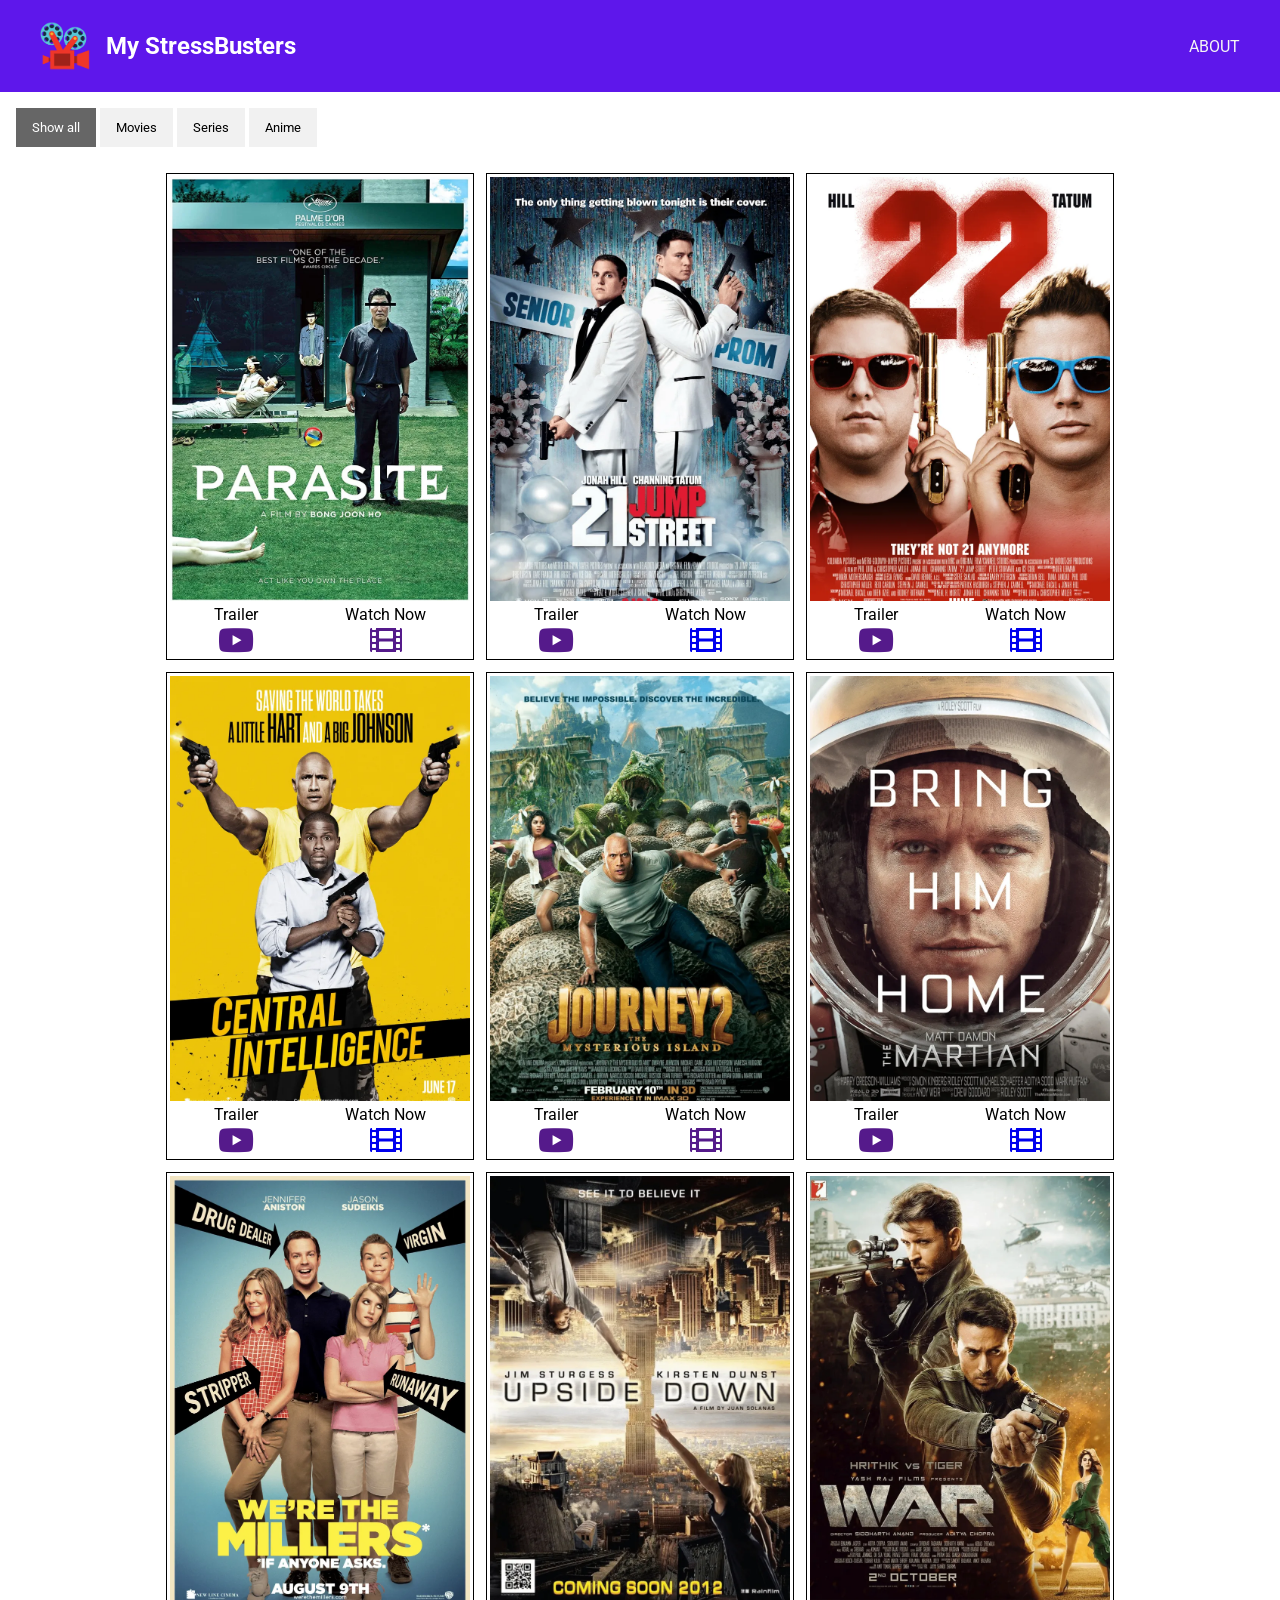
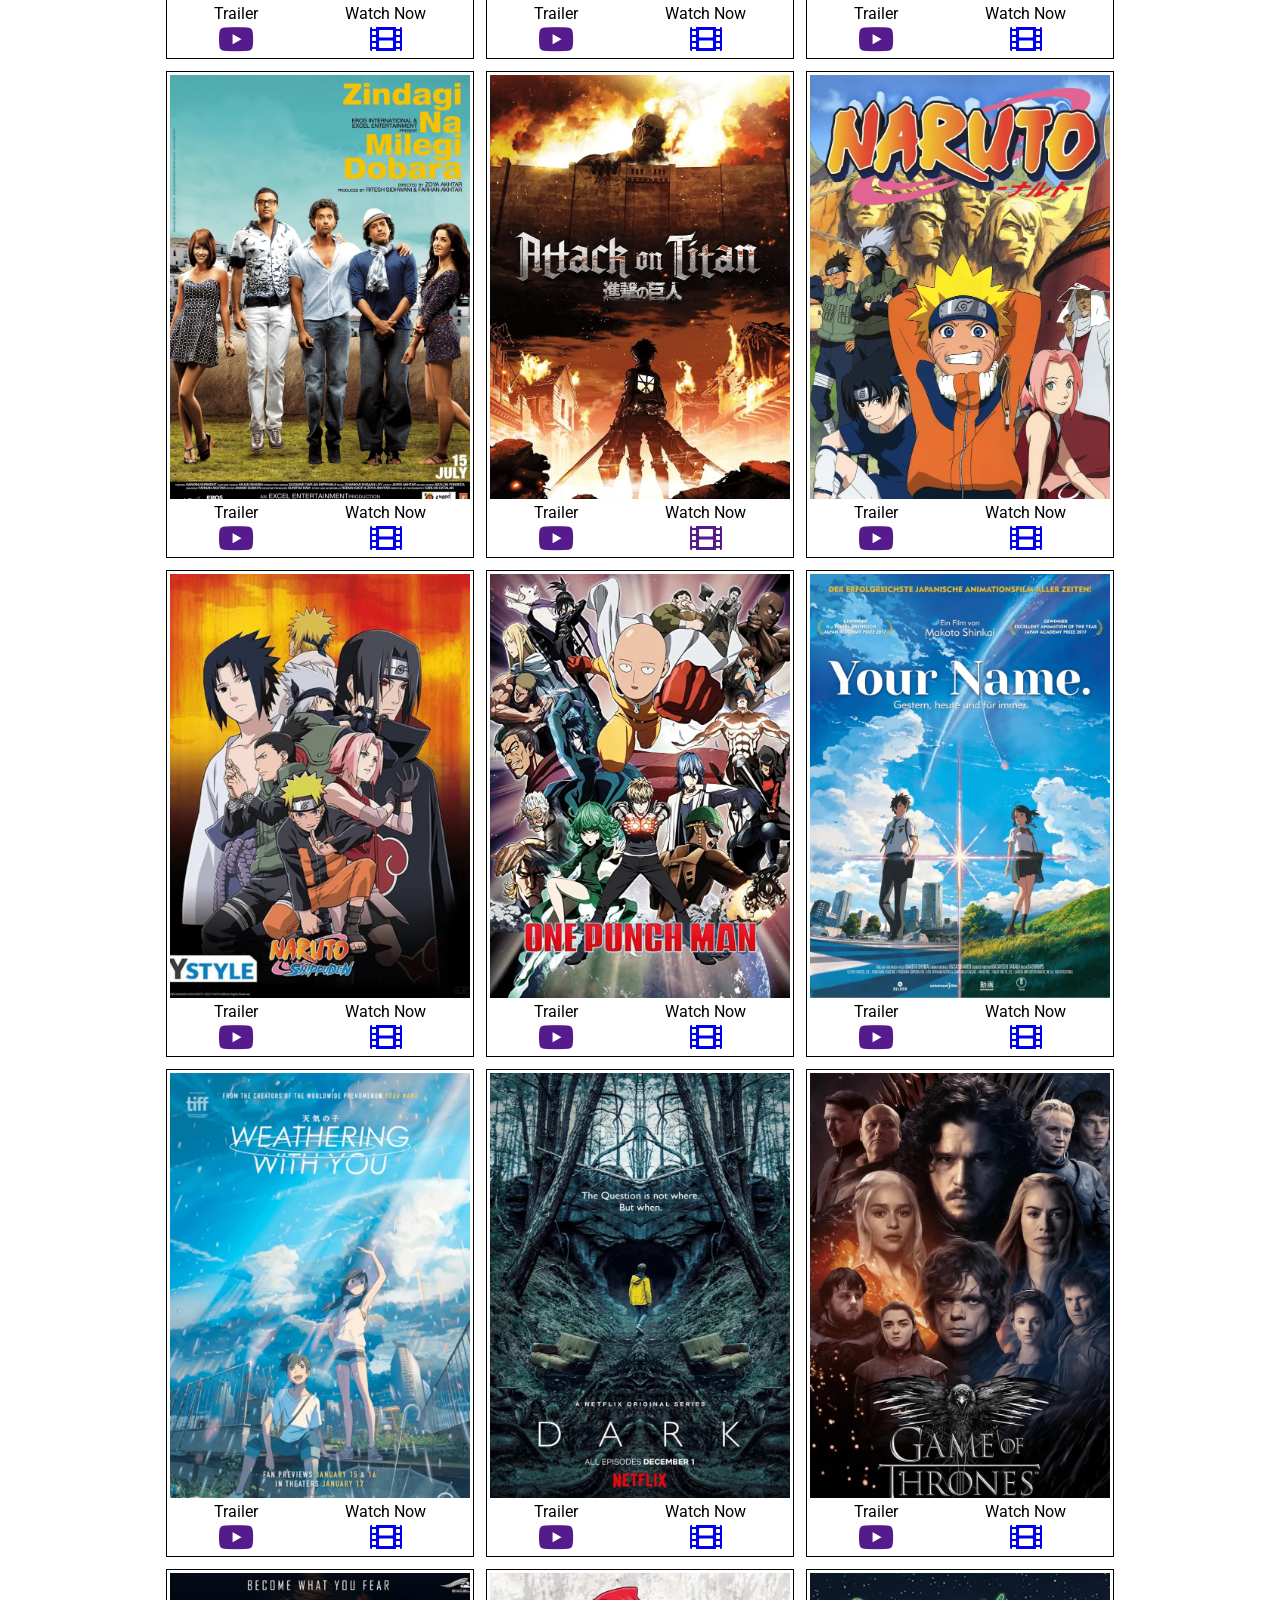
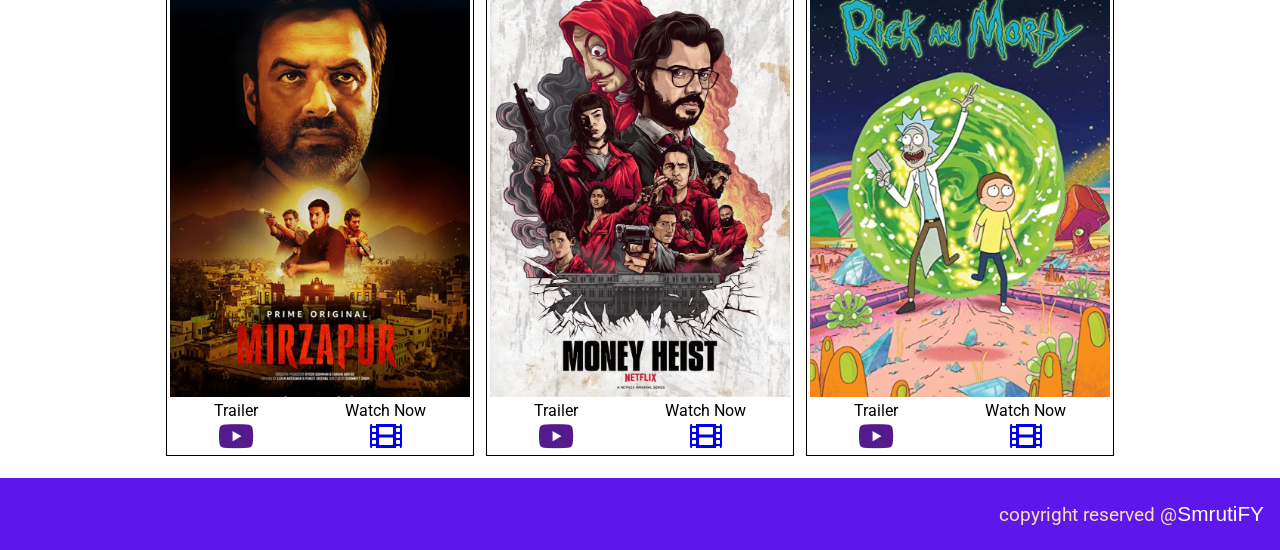
<file: Day 2/SmrutiRanjanBadatya/index.html>
<!DOCTYPE html>
<html lang="en">
<head>
    <meta charset="UTF-8">
    <meta http-equiv="X-UA-Compatible" content="IE=edge">
    <meta name="viewport" content="width=device-width, initial-scale=1.0">
    <title>My StressBusters</title>

    <link rel="shortcut icon" type="image/jpg" href="assets/favicon.png"/>
    <link rel="stylesheet" href="css/style.css">
    <link rel="stylesheet" href="https://use.fontawesome.com/releases/v5.15.4/css/all.css" integrity="sha384-DyZ88mC6Up2uqS4h/KRgHuoeGwBcD4Ng9SiP4dIRy0EXTlnuz47vAwmeGwVChigm" crossorigin="anonymous">
</head>
<body>
    <header class="center header">
        <div class="logo center">
            <img src="assets/favicon.png" alt="">
            <h3>My StressBusters</h3>
        </div>
        <div class="menu">
            <ul>
                <li><a href="https://github.com/Mr-LazyProgrammer">ABOUT</a></li>
            </ul>
        </div>
    </header>

    <section class="main">
        <div id="myBtnContainer">
            <button class="btn active" onclick="filterSelection('all')"> Show all</button>
            <button class="btn" onclick="filterSelection('movies')"> Movies</button>
            <button class="btn" onclick="filterSelection('series')"> Series</button>
            <button class="btn" onclick="filterSelection('anime')"> Anime</button>
          </div>
          
          <div class="container">
            <div class="filterDiv movies">
                <div class="card">
                    <img src="assets/movies/parasite.webp" alt="">
                    <div class="links center c2">
                        <div class="youtube">
                            <p>Trailer</p>
                            <a href=""><i class="fab fa-youtube"></i></a>
                        </div>
                        <div class="yify">
                            <p>Watch Now</p>
                            <a href=""><i class="fas fa-film"></i></a>
                        </div>
                    </div>
                </div>
            </div>

            <div class="filterDiv movies">
                <div class="card">
                    <img src="assets/movies/21jumpstreet.webp" alt="">
                    <div class="links center c2">
                        <div class="youtube">
                            <p>Trailer</p>
                            <a href=""><i class="fab fa-youtube"></i></a>
                        </div>
                        <div class="yify">
                            <p>Watch Now</p>
                            <a href="https://moviesyify.online/movies/21-jump-street-2012"><i class="fas fa-film"></i></a>
                        </div>
                    </div>
                </div>
            </div>

            <div class="filterDiv movies">
                <div class="card">
                    <img src="assets/movies/22jumpstreet.webp" alt="">
                    <div class="links center c2">
                        <div class="youtube">
                            <p>Trailer</p>
                            <a href=""><i class="fab fa-youtube"></i></a>
                        </div>
                        <div class="yify">
                            <p>Watch Now</p>
                            <a href="https://moviesyify.online/movies/21-jump-street-2012"><i class="fas fa-film"></i></a>
                        </div>
                    </div>
                </div>
            </div>

            <div class="filterDiv movies">
                <div class="card">
                    <img src="assets/movies/centralintelligence.webp" alt="">
                    <div class="links center c2">
                        <div class="youtube">
                            <p>Trailer</p>
                            <a href=""><i class="fab fa-youtube"></i></a>
                        </div>
                        <div class="yify">
                            <p>Watch Now</p>
                            <a href="https://moviesyify.online/movies/21-jump-street-2012"><i class="fas fa-film"></i></a>
                        </div>
                    </div>
                </div>
            </div>

            <div class="filterDiv movies">
                <div class="card">
                    <img src="assets/movies/journey2.webp" alt="">
                    <div class="links center c2">
                        <div class="youtube">
                            <p>Trailer</p>
                            <a href=""><i class="fab fa-youtube"></i></a>
                        </div>
                        <div class="yify">
                            <p>Watch Now</p>
                            <a href=""><i class="fas fa-film"></i></a>
                        </div>
                    </div>
                </div>
            </div>

            <div class="filterDiv movies">
                <div class="card">
                    <img src="assets/movies/martian.webp" alt="">
                    <div class="links center c2">
                        <div class="youtube">
                            <p>Trailer</p>
                            <a href=""><i class="fab fa-youtube"></i></a>
                        </div>
                        <div class="yify">
                            <p>Watch Now</p>
                            <a href="https://moviesyify.online/movies/21-jump-street-2012"><i class="fas fa-film"></i></a>
                        </div>
                    </div>
                </div>
            </div>

            <div class="filterDiv movies">
                <div class="card">
                    <img src="assets/movies/themillerfamily.webp" alt="">
                    <div class="links center c2">
                        <div class="youtube">
                            <p>Trailer</p>
                            <a href=""><i class="fab fa-youtube"></i></a>
                        </div>
                        <div class="yify">
                            <p>Watch Now</p>
                            <a href="https://moviesyify.online/movies/21-jump-street-2012"><i class="fas fa-film"></i></a>
                        </div>
                    </div>
                </div>
            </div>

            <div class="filterDiv movies">
                <div class="card">
                    <img src="assets/movies/upsidedown.webp" alt="">
                    <div class="links center c2">
                        <div class="youtube">
                            <p>Trailer</p>
                            <a href=""><i class="fab fa-youtube"></i></a>
                        </div>
                        <div class="yify">
                            <p>Watch Now</p>
                            <a href="https://moviesyify.online/movies/21-jump-street-2012"><i class="fas fa-film"></i></a>
                        </div>
                    </div>
                </div>
            </div>

            <div class="filterDiv movies">
                <div class="card">
                    <img src="assets/movies/war.webp" alt="">
                    <div class="links center c2">
                        <div class="youtube">
                            <p>Trailer</p>
                            <a href=""><i class="fab fa-youtube"></i></a>
                        </div>
                        <div class="yify">
                            <p>Watch Now</p>
                            <a href="https://moviesyify.online/movies/21-jump-street-2012"><i class="fas fa-film"></i></a>
                        </div>
                    </div>
                </div>
            </div>

            <div class="filterDiv movies">
                <div class="card">
                    <img src="assets/movies/zindegi.webp" alt="">
                    <div class="links center c2">
                        <div class="youtube">
                            <p>Trailer</p>
                            <a href=""><i class="fab fa-youtube"></i></a>
                        </div>
                        <div class="yify">
                            <p>Watch Now</p>
                            <a href="https://moviesyify.online/movies/21-jump-street-2012"><i class="fas fa-film"></i></a>
                        </div>
                    </div>
                </div>
            </div>

            <div class="filterDiv anime series">
                <div class="card">
                    <img src="assets/anime/attack-on-titan.webp" alt="">
                    <div class="links center c2">
                        <div class="youtube">
                            <p>Trailer</p>
                            <a href=""><i class="fab fa-youtube"></i></a>
                        </div>
                        <div class="yify">
                            <p>Watch Now</p>
                            <a href=""><i class="fas fa-film"></i></a>
                        </div>
                    </div>
                </div>
            </div>

            <div class="filterDiv anime series">
                <div class="card">
                    <img src="assets/anime/naruto.webp" alt="">
                    <div class="links center c2">
                        <div class="youtube">
                            <p>Trailer</p>
                            <a href=""><i class="fab fa-youtube"></i></a>
                        </div>
                        <div class="yify">
                            <p>Watch Now</p>
                            <a href="https://moviesyify.online/movies/21-jump-street-2012"><i class="fas fa-film"></i></a>
                        </div>
                    </div>
                </div>
            </div>

            <div class="filterDiv anime series">
                <div class="card">
                    <img src="assets/anime/naruto-shippuden.webp" alt="">
                    <div class="links center c2">
                        <div class="youtube">
                            <p>Trailer</p>
                            <a href=""><i class="fab fa-youtube"></i></a>
                        </div>
                        <div class="yify">
                            <p>Watch Now</p>
                            <a href="https://moviesyify.online/movies/21-jump-street-2012"><i class="fas fa-film"></i></a>
                        </div>
                    </div>
                </div>
            </div>

            <div class="filterDiv anime series">
                <div class="card">
                    <img src="assets/anime/one-punch-man.webp" alt="">
                    <div class="links center c2">
                        <div class="youtube">
                            <p>Trailer</p>
                            <a href=""><i class="fab fa-youtube"></i></a>
                        </div>
                        <div class="yify">
                            <p>Watch Now</p>
                            <a href="https://moviesyify.online/movies/21-jump-street-2012"><i class="fas fa-film"></i></a>
                        </div>
                    </div>
                </div>
            </div>

            <div class="filterDiv anime movies">
                <div class="card">
                    <img src="assets/anime/your-name.webp" alt="">
                    <div class="links center c2">
                        <div class="youtube">
                            <p>Trailer</p>
                            <a href=""><i class="fab fa-youtube"></i></a>
                        </div>
                        <div class="yify">
                            <p>Watch Now</p>
                            <a href="https://moviesyify.online/movies/21-jump-street-2012"><i class="fas fa-film"></i></a>
                        </div>
                    </div>
                </div>
            </div>

            <div class="filterDiv anime movies">
                <div class="card">
                    <img src="assets/anime/weathering-with-you.webp" alt="">
                    <div class="links center c2">
                        <div class="youtube">
                            <p>Trailer</p>
                            <a href=""><i class="fab fa-youtube"></i></a>
                        </div>
                        <div class="yify">
                            <p>Watch Now</p>
                            <a href="https://moviesyify.online/movies/21-jump-street-2012"><i class="fas fa-film"></i></a>
                        </div>
                    </div>
                </div>
            </div>

            <div class="filterDiv series">
                <div class="card">
                    <img src="assets/series/dark.webp" alt="">
                    <div class="links center c2">
                        <div class="youtube">
                            <p>Trailer</p>
                            <a href=""><i class="fab fa-youtube"></i></a>
                        </div>
                        <div class="yify">
                            <p>Watch Now</p>
                            <a href="https://moviesyify.online/movies/21-jump-street-2012"><i class="fas fa-film"></i></a>
                        </div>
                    </div>
                </div>
            </div>

            <div class="filterDiv series">
                <div class="card">
                    <img src="assets/series/got.webp" alt="">
                    <div class="links center c2">
                        <div class="youtube">
                            <p>Trailer</p>
                            <a href=""><i class="fab fa-youtube"></i></a>
                        </div>
                        <div class="yify">
                            <p>Watch Now</p>
                            <a href="https://moviesyify.online/movies/21-jump-street-2012"><i class="fas fa-film"></i></a>
                        </div>
                    </div>
                </div>
            </div>

            <div class="filterDiv series">
                <div class="card">
                    <img src="assets/series/mirzapur.webp" alt="">
                    <div class="links center c2">
                        <div class="youtube">
                            <p>Trailer</p>
                            <a href=""><i class="fab fa-youtube"></i></a>
                        </div>
                        <div class="yify">
                            <p>Watch Now</p>
                            <a href="https://moviesyify.online/movies/21-jump-street-2012"><i class="fas fa-film"></i></a>
                        </div>
                    </div>
                </div>
            </div>

            <div class="filterDiv series">
                <div class="card">
                    <img src="assets/series/moneyheist.webp" alt="">
                    <div class="links center c2">
                        <div class="youtube">
                            <p>Trailer</p>
                            <a href=""><i class="fab fa-youtube"></i></a>
                        </div>
                        <div class="yify">
                            <p>Watch Now</p>
                            <a href="https://moviesyify.online/movies/21-jump-street-2012"><i class="fas fa-film"></i></a>
                        </div>
                    </div>
                </div>
            </div>

            <div class="filterDiv series">
                <div class="card">
                    <img src="assets/series/rick.webp" alt="">
                    <div class="links center c2">
                        <div class="youtube">
                            <p>Trailer</p>
                            <a href=""><i class="fab fa-youtube"></i></a>
                        </div>
                        <div class="yify">
                            <p>Watch Now</p>
                            <a href="https://moviesyify.online/movies/21-jump-street-2012"><i class="fas fa-film"></i></a>
                        </div>
                    </div>
                </div>
            </div>

          </div>
    </section>
    
    <footer>
        <p>copyright reserved @<span>SmrutiFY</span></p>
    </footer>
    <script src="js/script.js"></script>
</body>
</html>
</file>
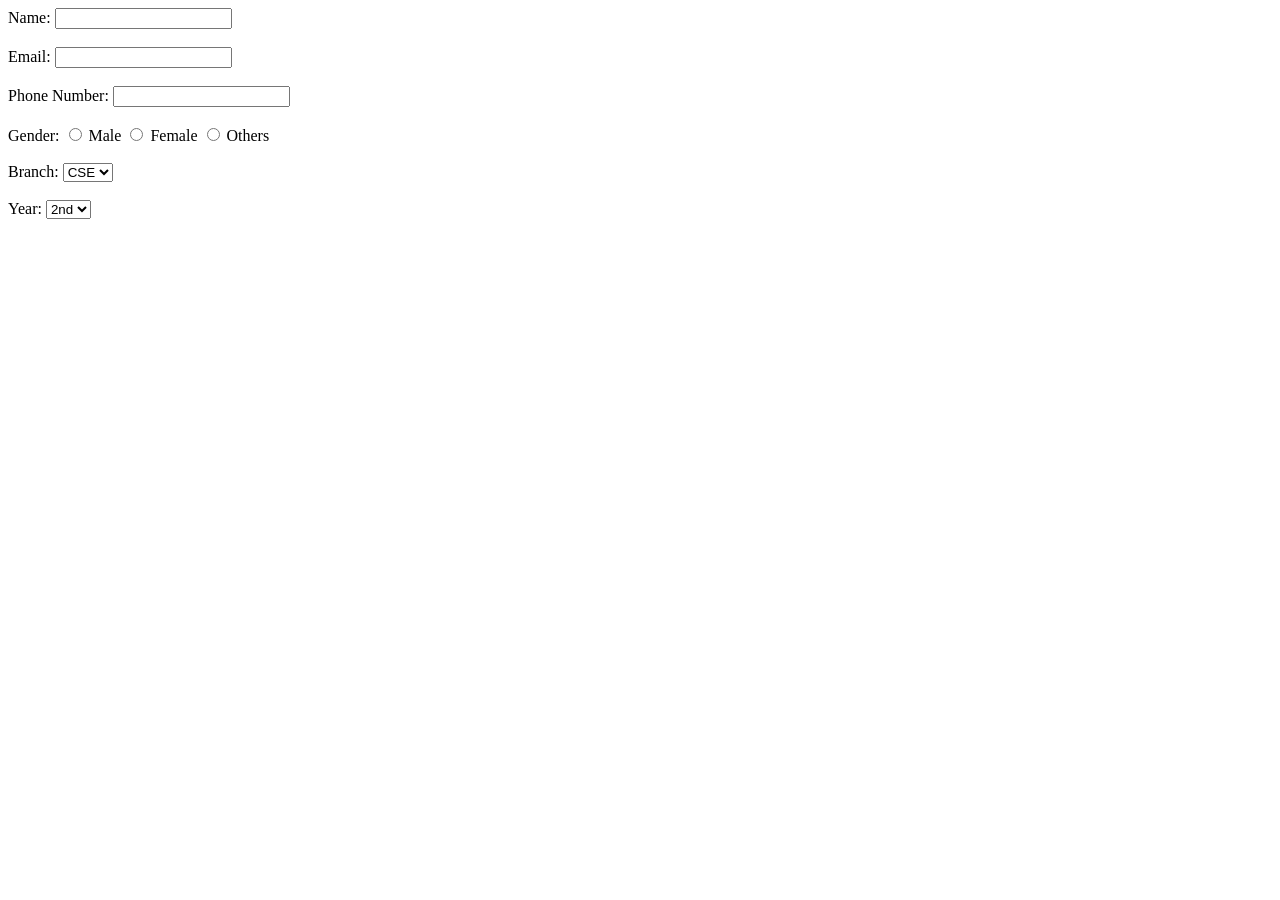
<file: Day 1/adnaan.htm>
<!DOCTYPE html>
<html lang="en">
  <head>
    <meta charset="UTF-8" />
    <meta http-equiv="X-UA-Compatible" content="IE=edge" />
    <meta name="viewport" content="width=device-width, initial-scale=1.0" />
    <title>Form</title>
  </head>
  <body>
    <form action="">
      <label for="Name">Name:</label>
      <input required type="text" pattern="a-z A-Z" /><br /><br />
      <label for="Email">Email:</label>
      <input required type="email" /><br /><br />
      <label for="Number">Phone Number:</label>
      <input required type="number" /><br /><br />
      <label for="Gender">Gender:</label>
      <input type="radio" value="Male" name="gender" />
      <label for="Male">Male</label>
      <input type="radio" value="Female" name="gender" />
      <label for="Female">Female</label>
      <input type="radio" value="Others" name="gender" />
      <label for="Others">Others</label><br /><br />
      <label for="Branch">Branch:</label>
      <select id="" name="Branch">
        <option value="CSE">CSE</option>
        <option value="EE">EE</option>
        <option value="PE">PE</option>
        <option value="CE">CE</option>
        <option value="EEE">EEE</option>
        <option value="ETC">ETC</option></select
      ><br /><br>
      <label for="Branch">Year:</label>
      <select id="" name="Year">
        <option value="2nd">2nd</option>
        <option value="3rd">3rd</option>
        <option value="4th">4th</option>
      </select>
    </form>
  </body>
</html>
</file>
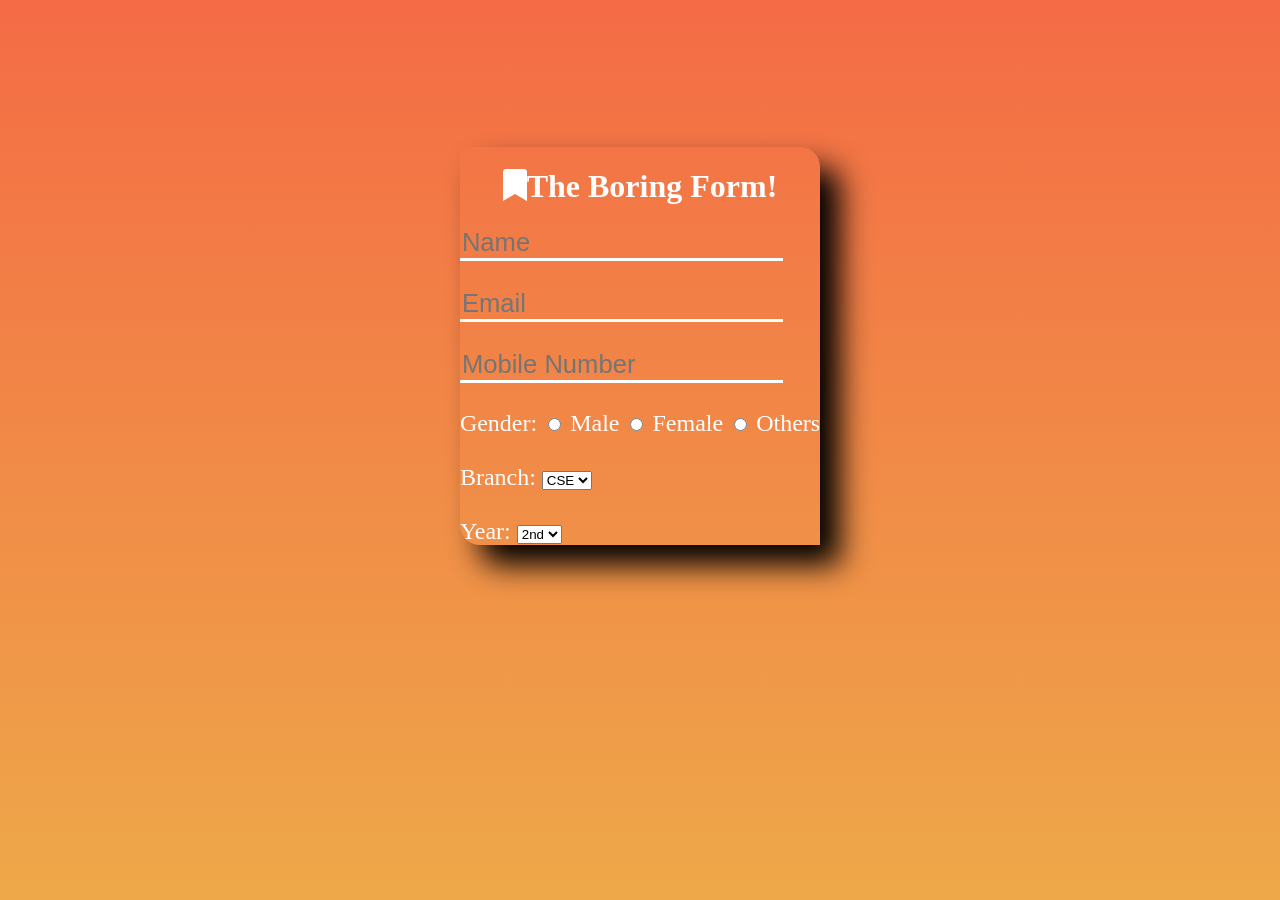
<file: Day 1/gyana.html>
<!DOCTYPE html>
<html lang="en">
  <head>
    <meta charset="UTF-8" />
    <meta http-equiv="X-UA-Compatible" content="IE=edge" />
    <meta name="viewport" content="width=device-width, initial-scale=1.0" />
    <link
      rel="stylesheet"
      href="https://use.fontawesome.com/releases/v5.15.4/css/all.css"
      integrity="sha384-DyZ88mC6Up2uqS4h/KRgHuoeGwBcD4Ng9SiP4dIRy0EXTlnuz47vAwmeGwVChigm"
      crossorigin="anonymous"
    />
    <title>Document</title>
    <style>
      .border_change {
        border: none;
        background-color: transparent;
        border-bottom: 3px white solid;
        font-size: 1.6rem;
        color: white;
      }
      .border_change:focus {
        outline: none;
      }
      body {
        background-image: linear-gradient(#f46b45, #eea849);
        background-attachment: fixed;
        display: flex;
        justify-content: center;
        align-items: center;
      }
      .container {
        margin-top: 11%;
        height: auto;
        width: auto;
        box-shadow: 20px 20px 30px 0px;
        border-radius: 0px 20px 0px 20px;
      }
      form {
        color: white;
        font-size: 1.5rem;
      }
    </style>
  </head>
  <body>
    <div class="container">
      <h1 style="color: white; text-align: center"><i class="fas fa-bookmark"></i>The Boring Form!</h1>
      <form action="">
        <label for="Name"></label>
        <input
          required
          type="text"
          pattern="a-z A-Z"
          placeholder="Name"
          class="border_change"
        /><br /><br />
        <label for="Email"></label>
        <input
          required
          type="email"
          placeholder="Email"
          class="border_change"
        /><br /><br />
        <label for="Number"></label>
        <input
          required
          type="number"
          placeholder="Mobile Number"
          class="border_change"
        /><br /><br />
        <label for="Gender">Gender:</label>
        <input type="radio" value="Male" name="gender" />
        <label for="Male">Male</label>
        <input type="radio" value="Female" name="gender" />
        <label for="Female">Female</label>
        <input type="radio" value="Others" name="gender" />
        <label for="Others">Others</label><br /><br />
        <label for="Branch">Branch:</label>
        <select id="" name="Branch">
          <option value="CSE">CSE</option>
          <option value="EE">EE</option>
          <option value="PE">PE</option>
          <option value="CE">CE</option>
          <option value="EEE">EEE</option>
          <option value="ETC">ETC</option></select
        ><br /><br />
        <label for="Branch">Year:</label>
        <select id="" name="Year">
          <option value="2nd">2nd</option>
          <option value="3rd">3rd</option>
          <option value="4th">4th</option>
        </select>
      </form>
    </div>
  </body>
</html>
</file>
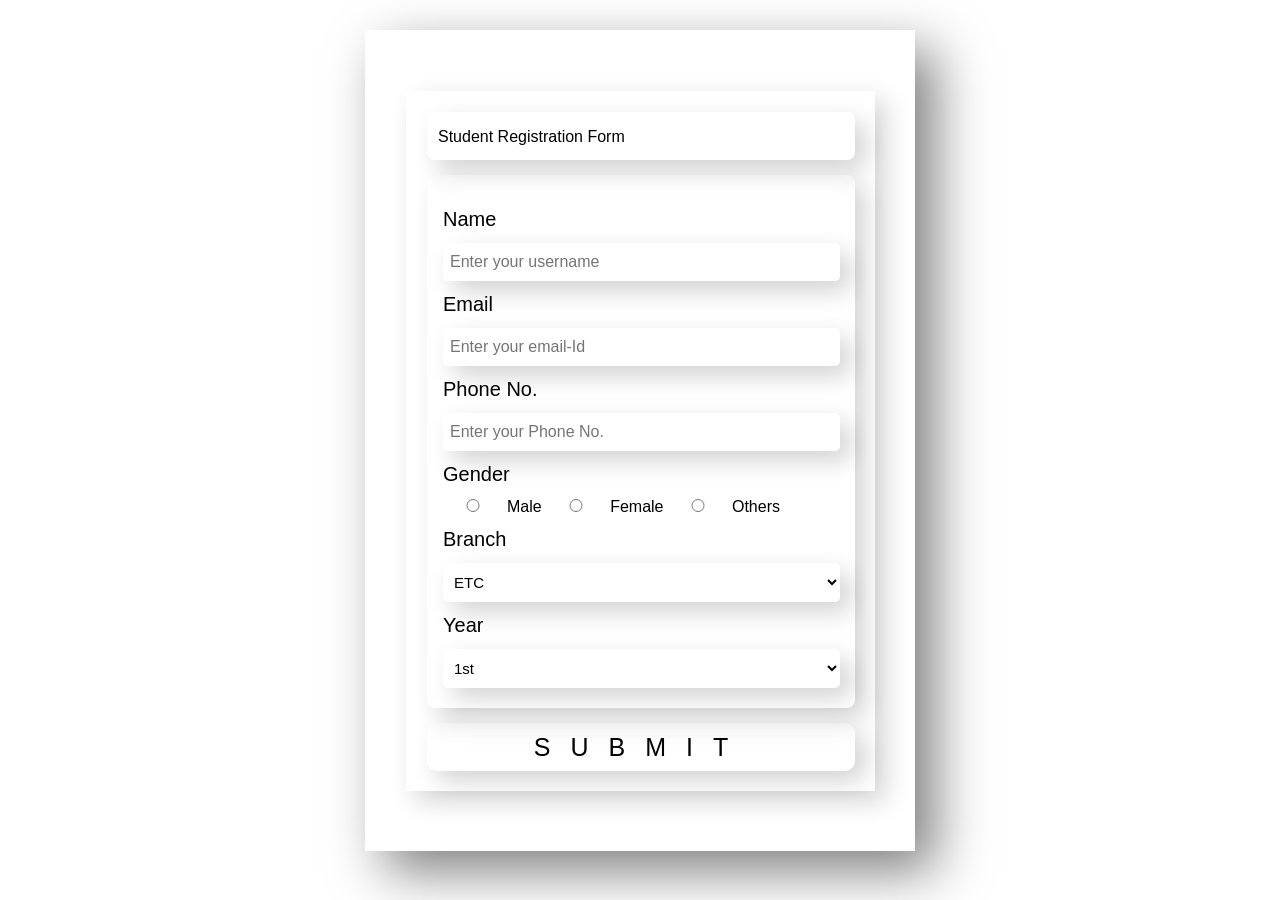
<file: Day 1/pratham.html>
<!DOCTYPE html>
<html lang="en">
<head>
    <meta charset="UTF-8">
    <meta http-equiv="X-UA-Compatible" content="IE=edge">
    <meta name="viewport" content="width=device-width, initial-scale=1.0">
    <title>Form</title>


    <style>
        *{
    margin: 0; padding: 0;
    box-sizing: border-box;
}


body{
    background: url("https://i.ibb.co/bQ5qzRb/back.jpg");
    background-repeat: no-repeat;
    background-attachment: fixed;
    background-size: cover;
}

.div1{
    display: flex;
    justify-content: center;
    align-items: center;
    flex-direction: column;
    background-color: var(--background-color);
}

.div2{

    background-color: rgba(255, 255, 255, 0.11);
    box-shadow: 20px 20px 50px rgba(0, 0, 0, 0.5);
    border-left: 1px solid rgba(255, 255, 255, 0.068);
    border-top: 1px solid rgba(255, 255, 255, 0.075);
    backdrop-filter: blur(10px);
    display: flex;
    flex-direction: column;
    margin-top: 10px;
}

.div3{
    background-color: rgba(255, 255, 255, 0.062);
    box-shadow: 10px 10px 25px rgba(0, 0, 0, 0.178);
    border-left: 1px solid rgba(255, 255, 255, 0.068);
    border-top: 1px solid rgba(255, 255, 255, 0.075);
    backdrop-filter: blur(10px);
    justify-content: center;
}

.div4 {
    background-color: rgba(255, 255, 255, 0.062);
    box-shadow: 10px 10px 25px rgba(0, 0, 0, 0.178);
    border-left: 1px solid rgba(255, 255, 255, 0.068);
    border-top: 1px solid rgba(255, 255, 255, 0.075);
    backdrop-filter: blur(10px);
    display: flex;
    align-items: center;
    border-radius: 8px;
    padding-left: 10px;
    margin-left: 9px;
    font-weight: 500;
    font-family:-apple-system, BlinkMacSystemFont, 'Segoe UI', Roboto, Oxygen, Ubuntu, Cantarell, 'Open Sans', 'Helvetica Neue', sans-serif;
}

.div5 {
    background-color: rgba(255, 255, 255, 0.062);
    box-shadow: 10px 10px 25px rgba(0, 0, 0, 0.178);
    border-left: 1px solid rgba(255, 255, 255, 0.068);
    border-top: 1px solid rgba(255, 255, 255, 0.075);
    backdrop-filter: blur(10px);
    display: flex;
    align-items: center;
    border-radius: 8px;
    padding-left: 12px;
    margin-left: 9px;
    margin-top: 30px;
    font-weight: 500;
    font-family: Arial, Helvetica, sans-serif;
}

.div5 p{
    font-size: 20px;
    margin: 12px 0 ;
}


input{
    background-color: rgba(255, 255, 255, 0.062);
    box-shadow: 10px 10px 25px rgba(0, 0, 0, 0.178);
    backdrop-filter: blur(10px);
    font-size: 16px;
    width: 159%;
    padding: 10px 7px;
    border: 0;
    outline: none;
    border-radius: 5px;
}

.gen{
    background: transparent;
    border: 0;
}

select {
    background-color: rgba(255, 255, 255, 0.062);
    box-shadow: 10px 10px 25px rgba(0, 0, 0, 0.178);
    backdrop-filter: blur(10px);
    font-size: 15px;
    width: 100%;
    padding: 10px 7px;
    border: 0;
    outline: none;
    border-radius: 5px;
}

.div6_index {
    height: 6vh;
    width: 24vw;
    display: flex;
    justify-content: center;
    align-items: center;
    border-radius: 8px;
    margin-left: 9px;
    margin-top: 20px;
    font-weight: 500;
    font-family:Verdana, Geneva, Tahoma, sans-serif;
}


button {
    background-color: rgba(255, 255, 255, 0.062);
    box-shadow: 10px 10px 25px rgba(0, 0, 0, 0.178);
    border-left: 1px solid rgba(255, 255, 255, 0.068);
    border-top: 1px solid rgba(255, 255, 255, 0.075);
    backdrop-filter: blur(10px);
    font-size: 25px;
    width: 100%;
    height: 100%;
    border-radius: 10px;
    border: 0;
    text-decoration: none;
    display: flex;
    justify-content: center;
    align-items: center;
    color: black;
    margin-top: 20px;
    letter-spacing: 20PX;
}


button:hover {
    background-color: rgba(252, 87, 183, 0.164);
    box-shadow: 10px 10px 25px rgba(0, 0, 0, 0.178);
    backdrop-filter: blur(10px);
    cursor: pointer;
}

span{
    font-weight: lighter;
}

form > input {
    width: 100%;
}

    </style>


</head>
<body>
    
    <div class="div1" style="
    width: 100%;
    padding: 20px;
">
        <div class="div2" style="
    height: 80%;
    min-width: 350px;
    width: 100%;
    max-width: 550px;
    padding: 60px 40px;
">
            <div class="div3" style="
    width: 100%;
    height: 100%;
    padding: 20px;
    display: grid;
    justify-content: stretch;
    align-content: space-evenly;
    gap: 15px;
">
                <div class="div4" style="
    width: 100%;
    margin-left: 0;
    height: 3rem;
">
                    Student Registration Form
                <div class="sec" style="
    margin-left: auto;
    margin-right: 10px;
">
                
                </div>
                </div>
                <div class="div5" style="
    margin: 0;
    width: 100%;
    height: unset;
    padding: 20px 15px;
">
                    <form style="
    width: 100%;
">
                        <p>Name</p>
                        <input type="text" name="username" placeholder="Enter your username" style="
">
                        <p>Email</p>
                        <input type="email" name="email" placeholder="Enter your email-Id">
                        
                        <p>Phone No.</p>
                        <input type="tel" name="phone" placeholder="Enter your Phone No.">
                        
                        <p>Gender</p>
                        <input type="radio" value="Male" name="gender" style="background: transparent; box-shadow: none; backdrop-filter: none; padding: 0px; width: 15%;">
                        <label for="Male">Male</label>
                        <input type="radio" value="Male" name="gender" style="background: transparent; box-shadow: none; backdrop-filter: none; padding: 0px; width: 15%;">
                        <label for="Male">Female</label>
                        <input type="radio" value="Male" name="gender" style="background: transparent; box-shadow: none; backdrop-filter: none; padding: 0px; width: 15%;">
                        <label for="Male">Others</label>

                        <p>Branch</p>
                        <select name="branch">
                            <option value="ETC">ETC</option>
                            <option value="EE">EE</option>
                            <option value="PE">PE</option>
                            <option value="CE">CE</option>
                            <option value="EEE">EEE</option>
                            <option value="CSE">CSE</option>
                            <option value="IT">IT</option>
                        </select>
                        <p>Year</p>
                        <select name="Year">
                            <option value="1st">1st</option>
                            <option value="2nd">2nd</option>
                            <option value="3rd">3rd</option>
                            <option value="4th">4th</option>
                        </select>

                    </form>
                </div>
                <div class="div6_index" style="
    margin: 0;
    width: unset;
    height: unset;
">
                    <button type="submit" onclick="location.href='#';" style="
    /* width: 250px; */
    height: 3rem;
    margin: 0;
">
                        SUBMIT
                    </button>
                </div>
            </div>
            </div>        
        </div>
</body>
</html>
</file>
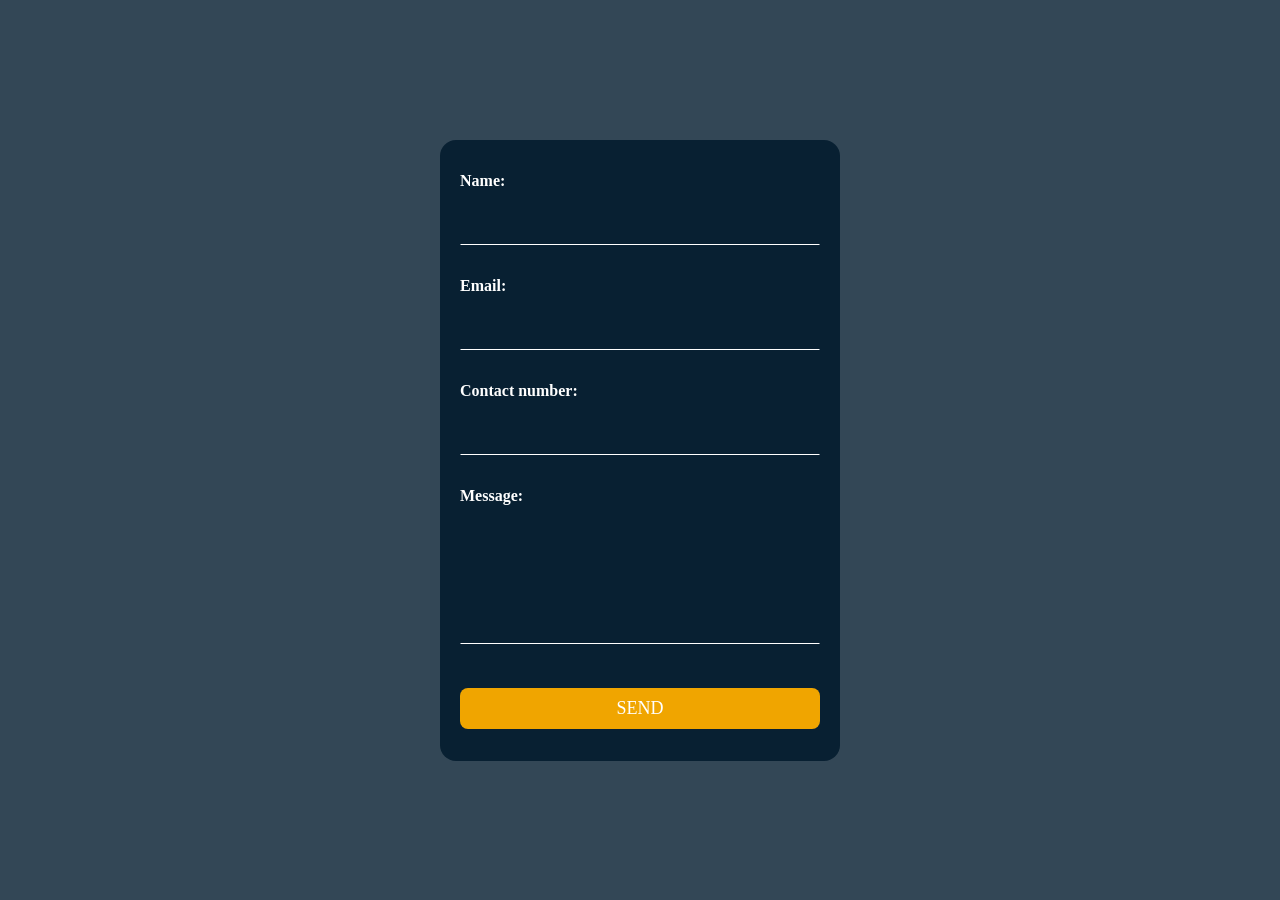
<file: Day 1/ravindra.html>
<!DOCTYPE html>
<html lang="en">

<head>
    <meta charset="UTF-8">
    <meta http-equiv="X-UA-Compatible" content="IE=edge">
    <meta name="viewport" content="width=device-width, initial-scale=1.0">
    <title>Form</title>
    <style>
         :root {
            --bg: #334756;
            --form: #082032;
            --accent: #F0A500;
        }
        
        * {
            margin: 0;
            padding: 0;
            box-sizing: border-box;
        }
        
        body {
            width: 100%;
            min-height: 100vh;
            background: var(--bg);
            color: #fff;
            padding: 100px 20px;
            display: grid;
            place-content: center;
        }
        
        form {
            margin: 0 auto;
            padding: 32px 20px;
            display: grid;
            width: calc(100% - 40px);
            max-width: 500px;
            background: var(--form);
            border-radius: 16px;
        }
        
        label {
            font-weight: 600;
        }
        
        input {
            margin: 12px 0 32px;
            border: none;
            border: 1px solid var(--form);
            border-bottom-color: #fff;
            background: inherit;
            color: #fff;
            font-size: 18px;
        }
        
        textarea {
            color: #fff;
            font-size: 18px;
            resize: none;
            margin: 12px 0 32px;
            background: var(--form);
            outline: none;
            border: none;
            border: 1px solid var(--form);
            border-bottom-color: #fff;
        }
        
        input[type=text],
        input[type=email],
        input[type=tel],
        textarea {
            padding: 10px;
            width: 100%;
        }
        
        input[type=text]:focus,
        input[type=email]:focus,
        input[type=tel]:focus,
        input[type=text]:focus-within,
        input[type=email]:focus-within,
        input[type=tel]:focus-within,
        textarea:focus {
            outline: none;
            border-radius: 8px;
            border: 1px solid var(--accent);
            background: var(--body);
        }
        
        input:-internal-autofill-selected {
            background: #2C394B !important;
        }
        
        input[type=submit] {
            font-family: 'Varela Round';
            border: none;
            padding: 10px;
            margin-bottom: 0;
            border-radius: 8px;
            background: var(--accent);
            color: #fff;
            font-size: 18px;
            text-transform: uppercase;
            cursor: pointer;
            transition: all 300ms;
        }
    </style>
</head>

<body>
    <form>
        <label for="name">Name:</label>
        <input type="text" name="name" id="name" required>
        <label for="email">Email:</label>
        <input type="email" name="email" id="email" title="Please provide a gmail address" required>
        <label for="number">Contact number:</label>
        <input type="tel" name="number" id="number" pattern="[0-9]{10}" title="Please enter a 10-digit mobile number" required>
        <label for="message ">Message:</label>
        <textarea id="message" name="message" rows="5" cols="33"></textarea>
        <input type="submit" value="send">
    </form>
</body>

</html>
</file>
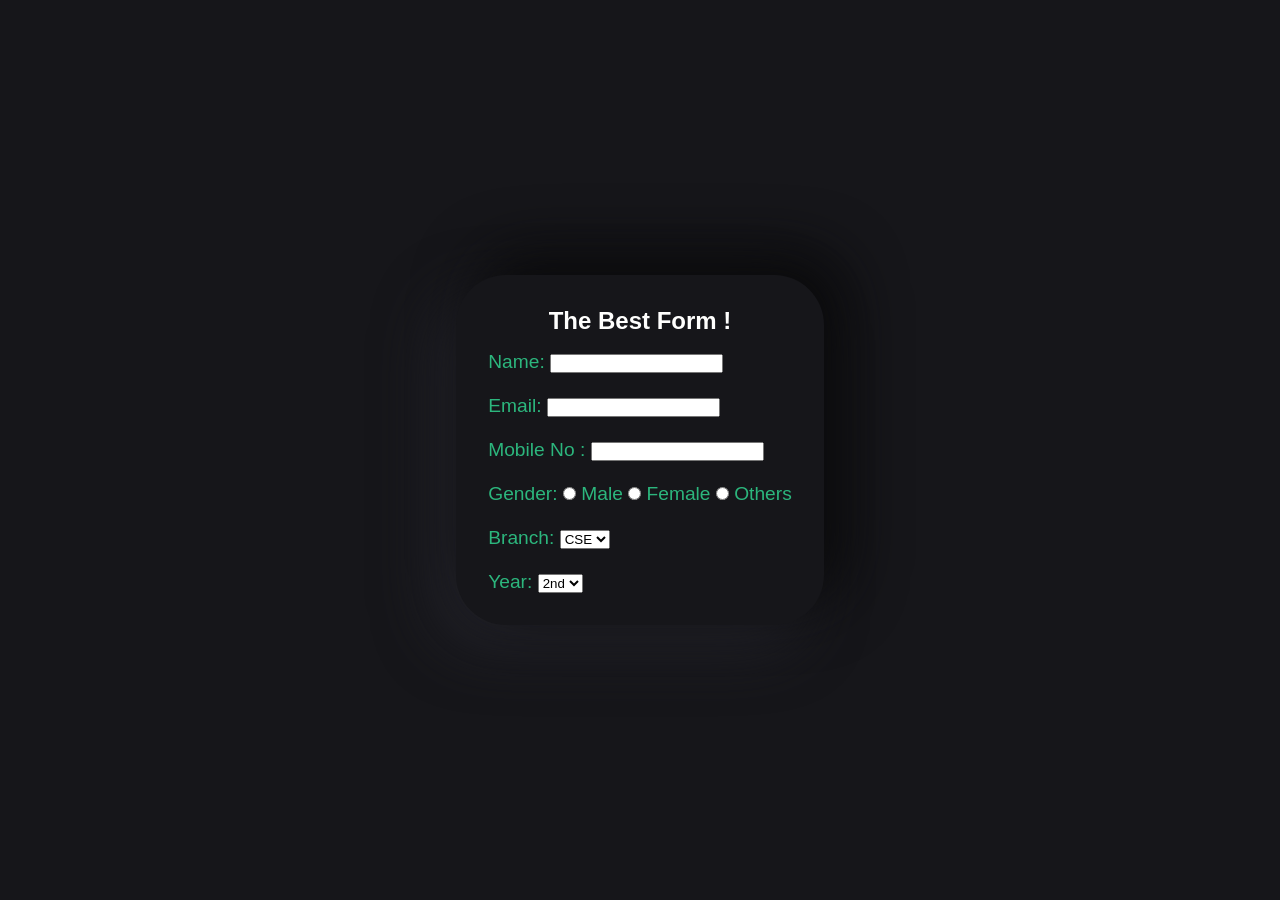
<file: Day 1/SmrutiRanjanBadatya.html>
<!DOCTYPE html>
<html lang="en">
<head>
    <meta charset="UTF-8">
    <meta http-equiv="X-UA-Compatible" content="IE=edge">
    <meta name="viewport" content="width=device-width, initial-scale=1.0">
    <title>The Best Form</title>

    <style>
        *{
            margin: 0px;
            padding: 0px;
            font-family: 'Trebuchet MS', 'Lucida Sans Unicode', 'Lucida Grande', 'Lucida Sans', Arial, sans-serif;
        }
        body{
            display: flex;
            flex-direction: column;
            align-items: center;
            justify-content: center;
            height: 100vh;
            background-color: #16161a;
            color: #fffffe;
        }

        .container-form{
            padding: 2rem;
            border-radius: 50px;
            background: #16161a;
            box-shadow:  20px -20px 60px #09090a,-20px 20px 60px #23232a;
        }

        .container-form h2{
            text-align: center;
            margin: 0 1rem 1rem 1rem;
        }

        form{
            color: #2cb67d;
            font-size: 1.2rem;
        }
    </style>
</head>
<body>
    
    <section class="container-form">
        <h2>The Best Form !</h2>
        <form action="">
            <label for="Name">Name:</label>
            <input required type="text" pattern="a-z A-Z"/><br /><br />
            <label for="Email">Email:</label>
            <input required type="email" /><br /><br />
            <label for="Number">Mobile No :</label>
            <input required type="number" /><br /><br />
            <label for="Gender">Gender:</label>
            <input type="radio" value="Male" name="gender" />
            <label for="Male">Male</label>
            <input type="radio" value="Female" name="gender" />
            <label for="Female">Female</label>
            <input type="radio" value="Others" name="gender" />
            <label for="Others">Others</label><br /><br />
            <label for="Branch">Branch:</label>
            <select id="" name="Branch">
                <option value="CSE">CSE</option>
                <option value="EE">EE</option>
                <option value="PE">PE</option>
                <option value="CE">CE</option>
                <option value="EEE">EEE</option>
                <option value="ETC">ETC</option></select
            ><br /><br>
            <label for="Branch">Year:</label>
            <select id="" name="Year">
                <option value="2nd">2nd</option>
                <option value="3rd">3rd</option>
                <option value="4th">4th</option>
            </select>
        </form>
    </section>
</body>
</html>
</file>
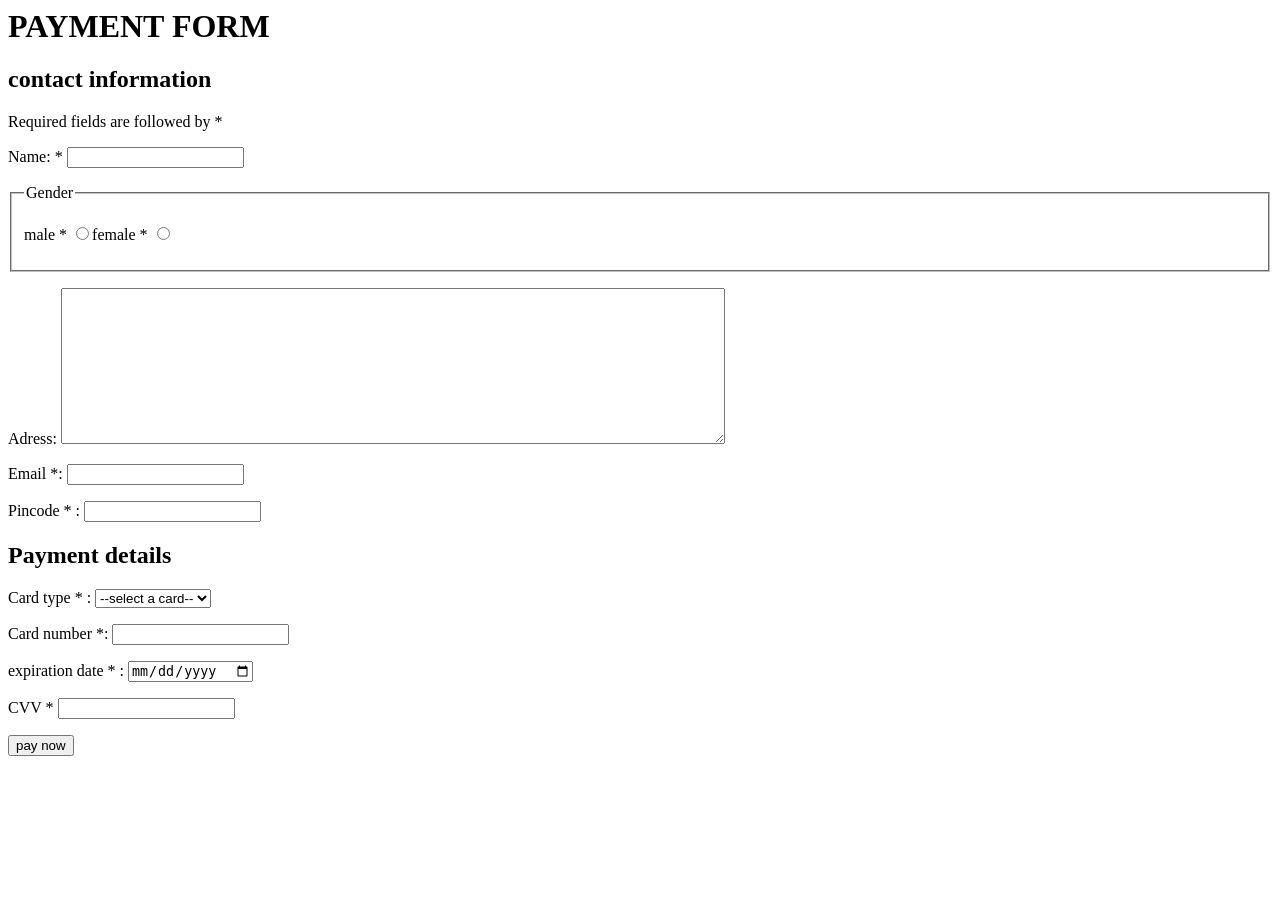
<file: Day 1/sudhir.html>
<html lang="en">
<head>
    <meta charset="UTF-8">
    <meta http-equiv="X-UA-Compatible" content="IE=edge">
    <meta name="viewport" content="width=device-width, initial-scale=1.0">
    <title>Document</title>
</head>

    <body>
        <div class="container">
        <form action="">
            <h1 class="heading">PAYMENT FORM</h1>
            <H2>contact information</H2>
            <p>Required fields are followed by *</p>
            <p>
              Name: * <input type="name" name="Name" id="name" required >  </p>
              <fieldset>
                  <legend>Gender</legend>
              <p>male * <input type="radio" name="gender" id="male" required>female * <input type="radio" name="gender" id="female" required></p>
          </fieldset>
          <p>Adress: <textarea name="adress" id="adress" cols="80" rows="10"></textarea></p>
          <p>Email *: <input type="email" name="email" id="email" required></p>
          <p>Pincode * : <input type="number" name="pincode" id="pincode" required></p>
          <h2>Payment details</h2>
          <p> Card type * : <select name="card_type" id="card_type  " required>
              <option value="">--select a card--</option>
              <option value="visa"> visa</option>
              <option value="rupay"> rupay</option>
              <option value="master card"> master Card</option>
          </select> </p>
          <p>Card number *: <input type="number" name="card_number" id="card number" required> </p>
          <p>expiration date * : <input type="date" name="exp_date" id="exp_date" required></p>
          <p>CVV * <input type="password" name="CVV" id="CVV" required></p>
          <p><input type="submit" value="pay now"></p>
        </form>
      
      </div>
</body>
</html>
</file>
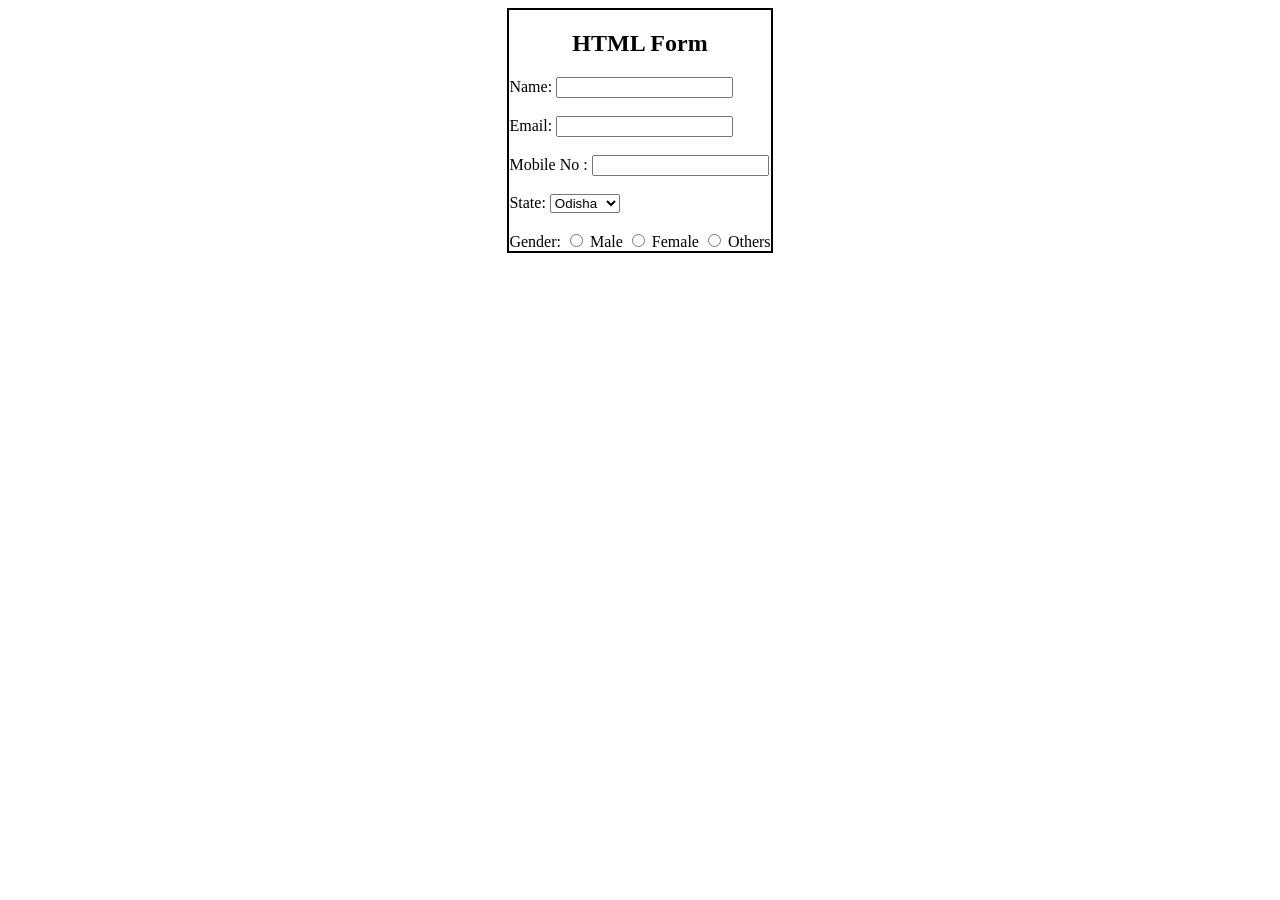
<file: Day 1/swadesh.html>
<!DOCTYPE html>
<html lang="en">
<head>
    <meta charset="UTF-8">
    <meta http-equiv="X-UA-Compatible" content="IE=edge">
    <meta name="viewport" content="width=device-width, initial-scale=1.0">
    <title>HTML form</title>
    <style>
        body{
            display: flex;
            justify-content: center;
        }
        section{
            width: fit-content;
            border: 2px solid black;
        }
        h2{
            text-align: center;
        }
    </style>
</head>
<body>
    <section>
     <h2>HTML Form</h2>
      <form action="">
        <label for="Name">Name:</label>
        <input required type="text" pattern="a-z A-Z"/>
        <br/><br/>
        <label for="Email">Email:</label>
        <input required type="email" />
        <br/><br/>
        <label for="Number">Mobile No :</label>
        <input required type="number" />
        <br/><br/>
        <label for="State">State:</label>
        <select id="" name="State">
            <option value="Odisha">Odisha</option>
            <option value="Mumbai">Mumbai</option>
            <option value="Delhi">Delhi</option>
        </select>
        <br /><br>
        <label for="Gender">Gender:</label>

        <input type="radio" value="Male" name="gender"/>
        <label for="Male">Male</label>

        <input type="radio" value="Female" name="gender"/>
        <label for="Female">Female</label>

        <input type="radio" value="Others" name="gender"/>
        <label for="Others">Others</label>
        <br/>
      </form>
    </section>
</body>
</html>
</file>
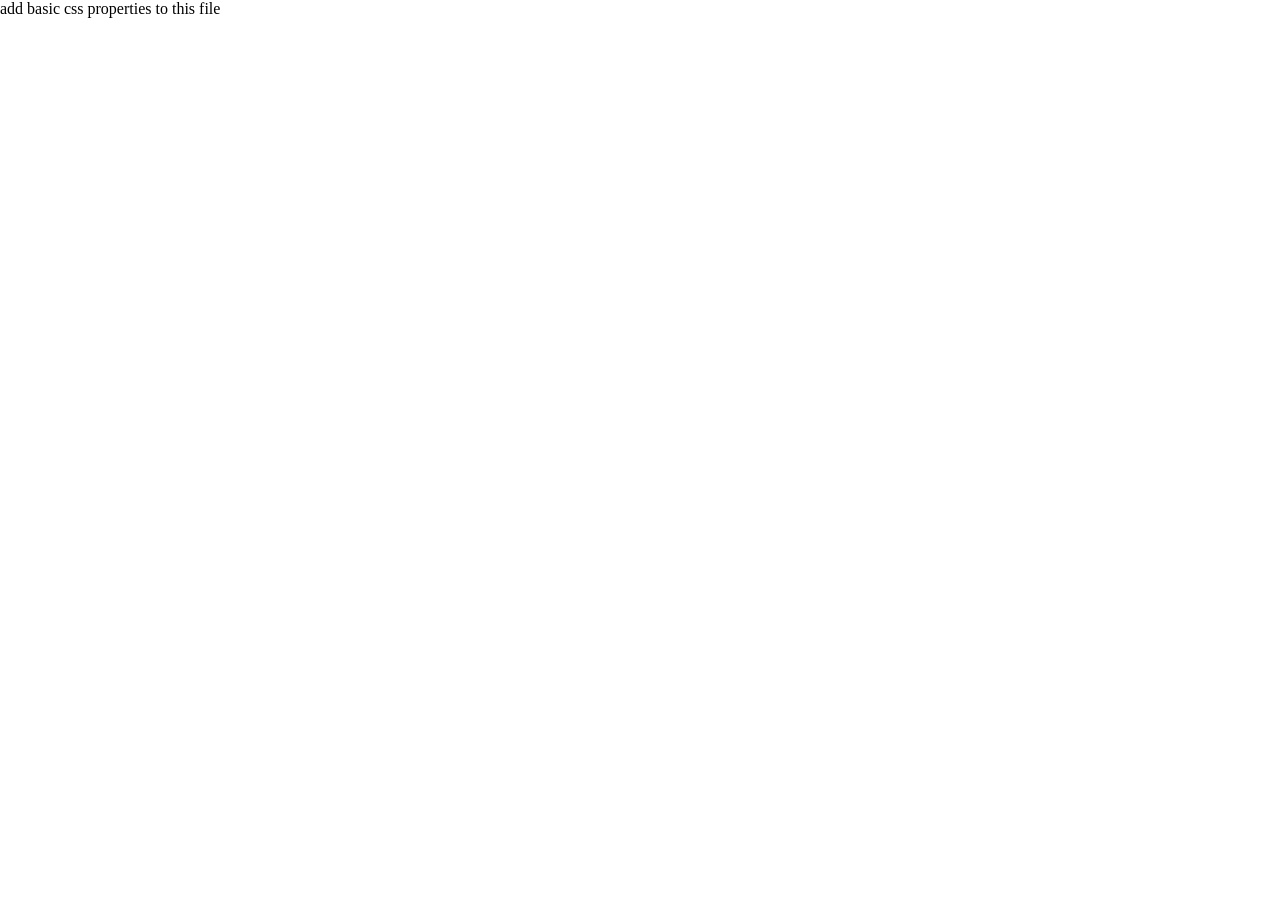
<file: Day 2/Binayak.html>
<!DOCTYPE html>
<html lang="en">
<head>
    <meta charset="UTF-8">
    <meta http-equiv="X-UA-Compatible" content="IE=edge">
    <meta name="viewport" content="width=device-width, initial-scale=1.0">
    <link rel="stylesheet" href="style.css">
    <title>Basic CSS</title>
</head>
<body>
    <p>add basic css properties to this file</p>
</body>
</html>
</file>
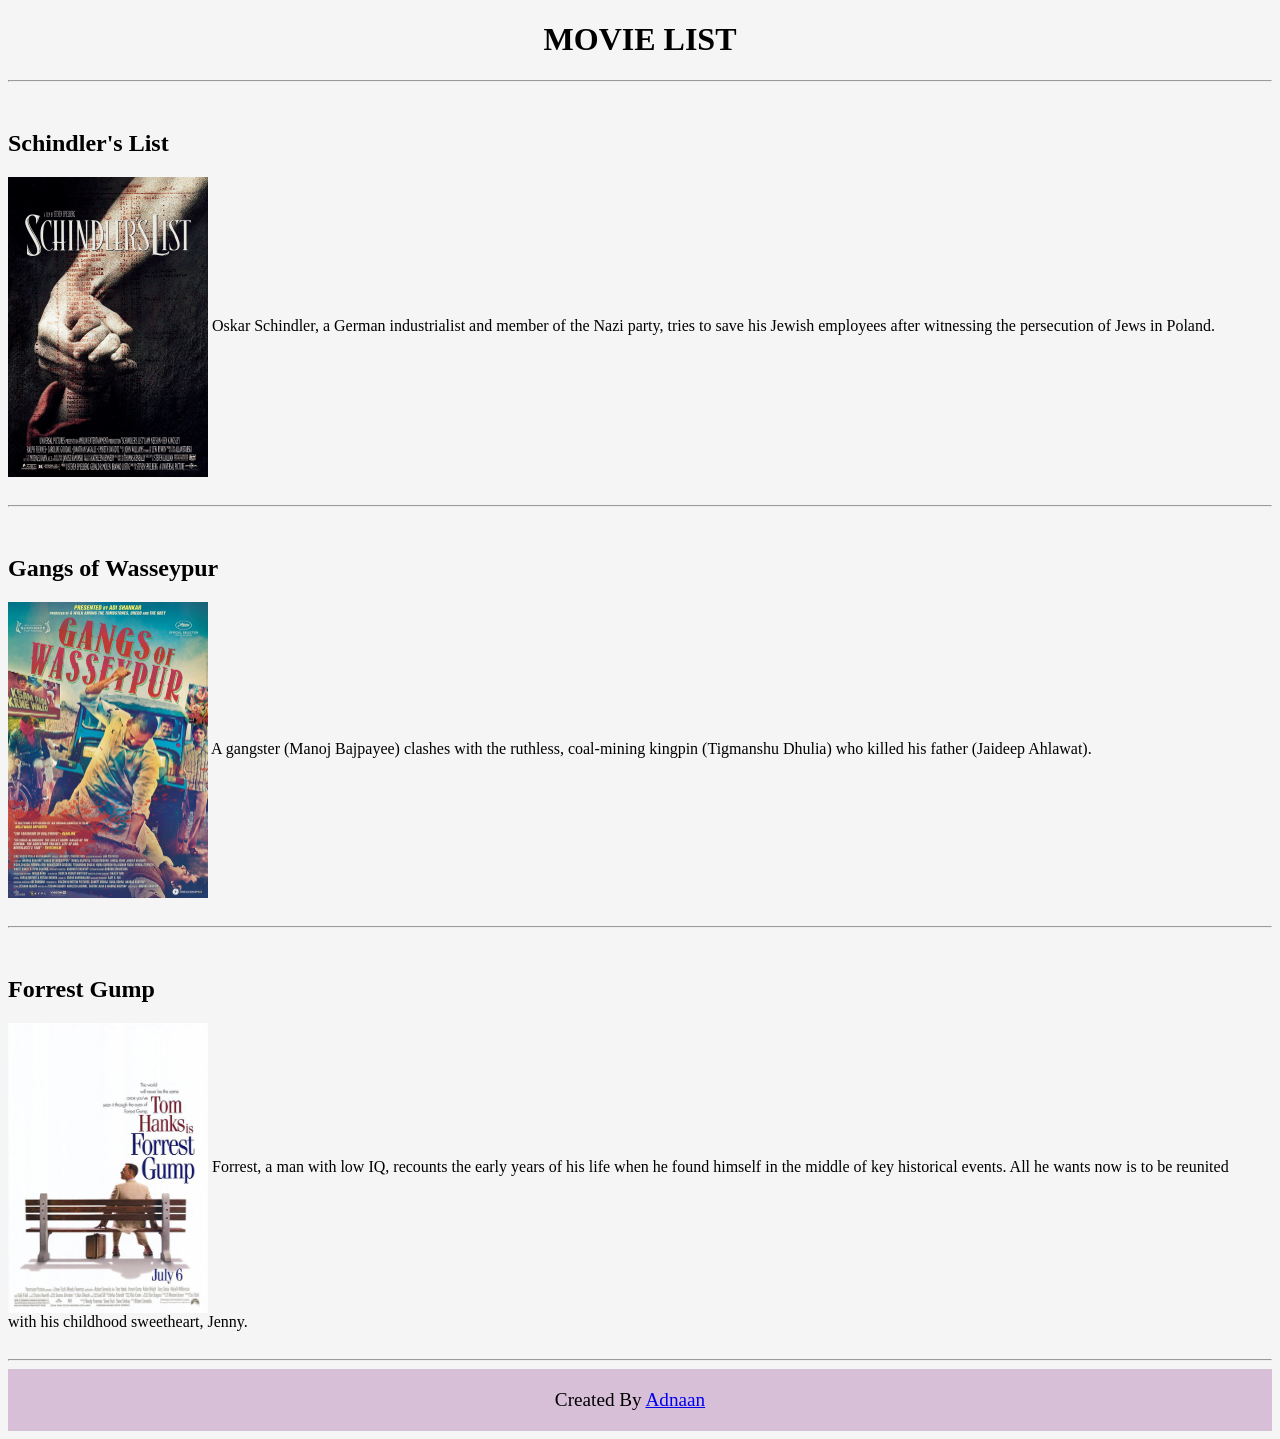
<file: Day 2/Adnaan/adnaan.htm>
<!DOCTYPE html>
<html lang="en">
  <head>
    <meta charset="UTF-8" />
    <meta http-equiv="X-UA-Compatible" content="IE=edge" />
    <meta name="viewport" content="width=device-width, initial-scale=1.0" />
    <link rel="stylesheet" href="adnaan.css" />
    <title>Movies</title>
  </head>
  <body>
    <header><h1>MOVIE LIST</h1></header>
    <hr />
    <div class="p1">
      <h2>Schindler's List</h2>

      <img src="list.jpg" alt="Poster" />
      Oskar Schindler, a German industrialist and member of the Nazi party,
      tries to save his Jewish employees after witnessing the persecution of
      Jews in Poland.
    </div>
    <hr />
    <div class="p2">
      <h2>Gangs of Wasseypur</h2>
      <img src="wassey.jpg" alt="Poster" />
      A gangster (Manoj Bajpayee) clashes with the ruthless, coal-mining kingpin
      (Tigmanshu Dhulia) who killed his father (Jaideep Ahlawat).
    </div>
    <hr />
    <div class="p3">
      <h2>Forrest Gump</h2>
      <img src="forrest.jpg" alt="Poster" />
      Forrest, a man with low IQ, recounts the early years of his life when he
      found himself in the middle of key historical events. All he wants now is
      to be reunited with his childhood sweetheart, Jenny.
    </div>
    <hr />
    <div class="footer">
      Created By <a href="https://www.instagram.com/adnaanism_/">Adnaan</a>
    </div>
  </body>
</html>
</file>
<file: Day 2/SmrutiRanjanBadatya/css/style.css>
@import url('https://fonts.googleapis.com/css2?family=Roboto:wght@300&display=swap');
:root{
    --color1 : #5e17eb;
}


*{
    margin: 0px;
    padding: 0px;

    font-family: 'Roboto', sans-serif;
}

.center{
    display: flex;
    justify-content: center;
    align-items: center;
}

.header{
    padding: 1rem;
    
    justify-content: space-between;
    background-color: var(--color1);
}

.logo{
    margin-left: 1.5rem;
}

.logo img{
    width: 50px;
}

.logo h3{
    padding: 1rem;
    color: white;
    font-size: 1.5rem;
}

.menu{
    margin-right: 1.5rem;
}

.menu ul li{
    list-style: none;
}

.menu ul li a{
    color: whitesmoke;
    text-decoration: none;
}

.main{
    padding: 1rem;
}

.filterDiv {
    width: auto;
    height: auto;
    margin: 6px;
    display: none;
}
  
.show {
    display: block;
}

.container {
    display: flex;
    flex-wrap: wrap;
    justify-content: center;
    margin-top: 20px;
}
  
  /* Style the buttons */
.btn {
border: none;
outline: none;
padding: 12px 16px;
background-color: #f1f1f1;
cursor: pointer;
}

.btn:hover {
background-color: #ddd;
}

.btn.active {
background-color: #666;
color: white;
}

.card{
    border: 1px solid black;
    padding: 3px;
    width: 300px;
}
.card img{
    width: 100%;
}

.c2{
    justify-content: space-around;
}

.youtube, .yify{
    display: flex;
    flex-direction: column;
    justify-content: center;
    align-items: center;
}

.youtube i{
    font-size: 2rem;
}

.yify i{
    font-size: 2rem;
}

footer{
    display: flex;
    align-items: center;
    flex-flow: row-reverse;
    padding: 1rem;
    background: var(--color1 );
    height: 40px;
}

footer p{
    font-size: 1.2rem;
    color:wheat;
    float: right;
}

footer span{
    font-family: 'Trebuchet MS', 'Lucida Sans Unicode', 'Lucida Grande', 'Lucida Sans', Arial, sans-serif;
    font-size: 1.3rem;
    color: white;
}

@media only screen and (max-width: 430px){
    .logo h3{
        display: none;
    }
}
</file>
<file: Day 2/style.css>
*{
    margin: 0;
    padding: 0;
}
</file>
<file: Day 2/Adnaan/adnaan.css>
body{
    background-color: whitesmoke;
}
h1{
    text-align: center;
}
 img{
    
    vertical-align: middle;
    width: 200px;
    height: auto;
}
div{
    padding: 20px 20px 20px 0;
}

.footer{
    font-size: larger;
    margin-bottom: 0;
    text-align: center;
    background-color: thistle;
}
</file>
